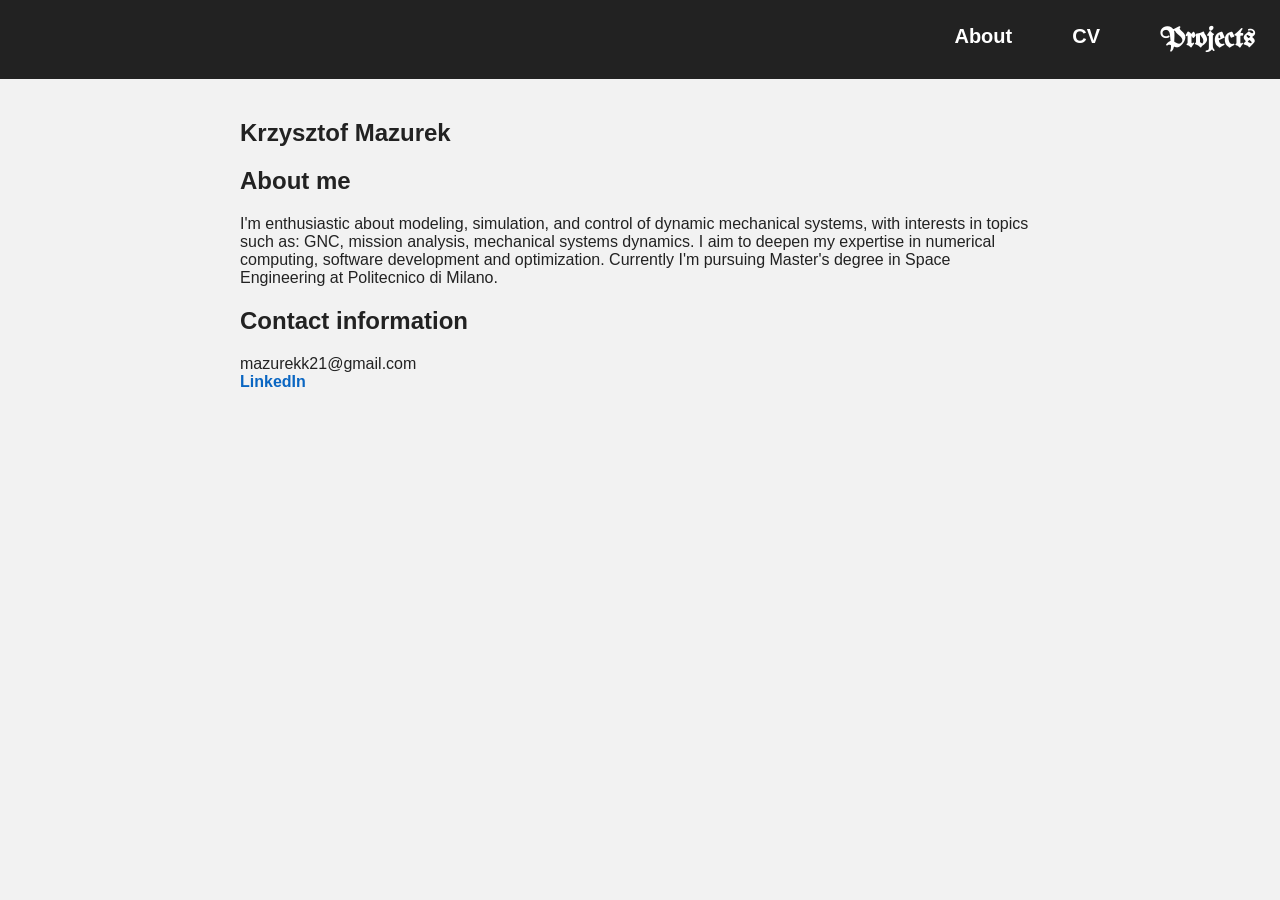
<file: index.html>
<!DOCTYPE html>
<html>
<head>
    <title>Krzysztof Mazurek</title>
    <link rel="stylesheet" href="style.css">
    <link href="https://fonts.googleapis.com/css2?family=UnifrakturMaguntia&display=swap" rel="stylesheet"></head>
<body>

<nav>
    <a href="index.html">About</a>
    <a href="cv.html">CV</a>
    <!-- <a href="projects.html">Projects</a> -->
    <a href="projects.html" class="gothic">Projects</a>
</nav>

<section class="about-page">
    <h1>Krzysztof Mazurek</h1>

    <h2>About me</h2>
    <p>I'm enthusiastic about modeling, simulation, and control of dynamic mechanical systems, with interests in topics
such as: GNC, mission analysis, mechanical systems dynamics. I aim to deepen my expertise in numerical
computing, software development and optimization. Currently I'm pursuing Master's degree in Space Engineering at Politecnico di Milano.</p>
   
    <!-- <h2>And a bit more</h2>
    <p>
    My knowledge is relatively broad, ranging from mechanical design and structural analysis to simulation and robotic software development.
    This is due to the fact that I have always been interested in various types of moving mechanical systems. After joining a student team developing an electric motorcycle,
    I gained extensive knowledge of mechanical design and the multidisciplinary skills needed in motorsport. Over 3 years of contribution, this culminated in the successful delivery
    of the motorcycle at the MotoStudent competition in Aragon, Spain. Besides that, I led a 3D printing association, conducted internships in automation software engineering,
    and structural analysis. In the end, what connected all my experiences was the design, simulation, and control of various mechanical systems, as well as software development. <br>

    After graduating with a Bachelor's degree in Robotics, I decided to continue my Master's studies in Space Engineering to explore an industry focused on R&D and scientific innovation.
    My aim is to develop skills in software development for the simulation and control of systems where multiple dynamical phenomena interact. <br> <br>

    In my free time, I enjoy bouldering and cycling. I try to spend my vacations actively backpacking or bikepacking. I have hiked through Corsica on the GR20 trail, completed the Tour du Mont Blanc,
    Walkers Haute Route, and cycled 1,000 km from Vienna to Trieste.
</p> -->

    <h2>Contact information</h2>
    <p> 
        mazurekk21@gmail.com <br>
        <!-- <a href="https://www.linkedin.com/in/krzysztof-mazurek-030470272/">Linkedin </a> -->
         <a class="linkedin" href="https://www.linkedin.com/in/krzysztof-mazurek-030470272/">LinkedIn</a>


    </p>


</section>

</body>
</html>
</file>
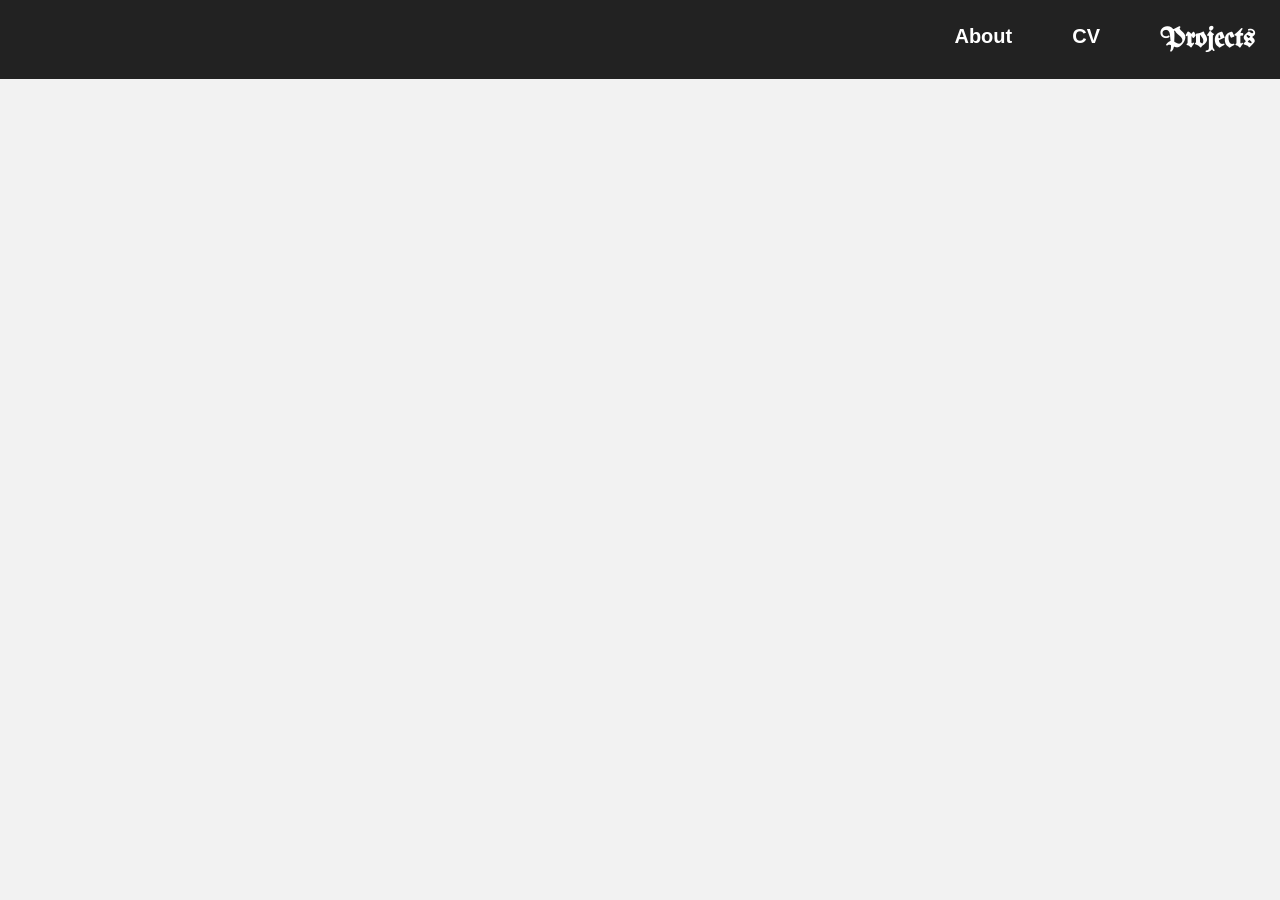
<file: cv.html>
<!DOCTYPE html>
<html>
<head>
    <title>CV - Krzysztof Mazurek</title>
    <link rel="stylesheet" href="style.css">
    <link href="https://fonts.googleapis.com/css2?family=UnifrakturMaguntia&display=swap" rel="stylesheet"></head>

</head>
<body>

<nav>
    <a href="index.html">About</a>
    <a href="cv.html">CV</a>
    <!-- <a href="projects.html">Projects</a> -->
    <a href="projects.html" class="gothic">Projects</a>
</nav>

<section class="cv-page">
    <!-- <h1>Curriculum Vitae</h1> -->
    <br> <br>
    <iframe src="pdf/CV_Krzysztof_Mazurek.pdf" width="100%" height="1000px"></iframe>
</section>

</body>
</html>
</file>
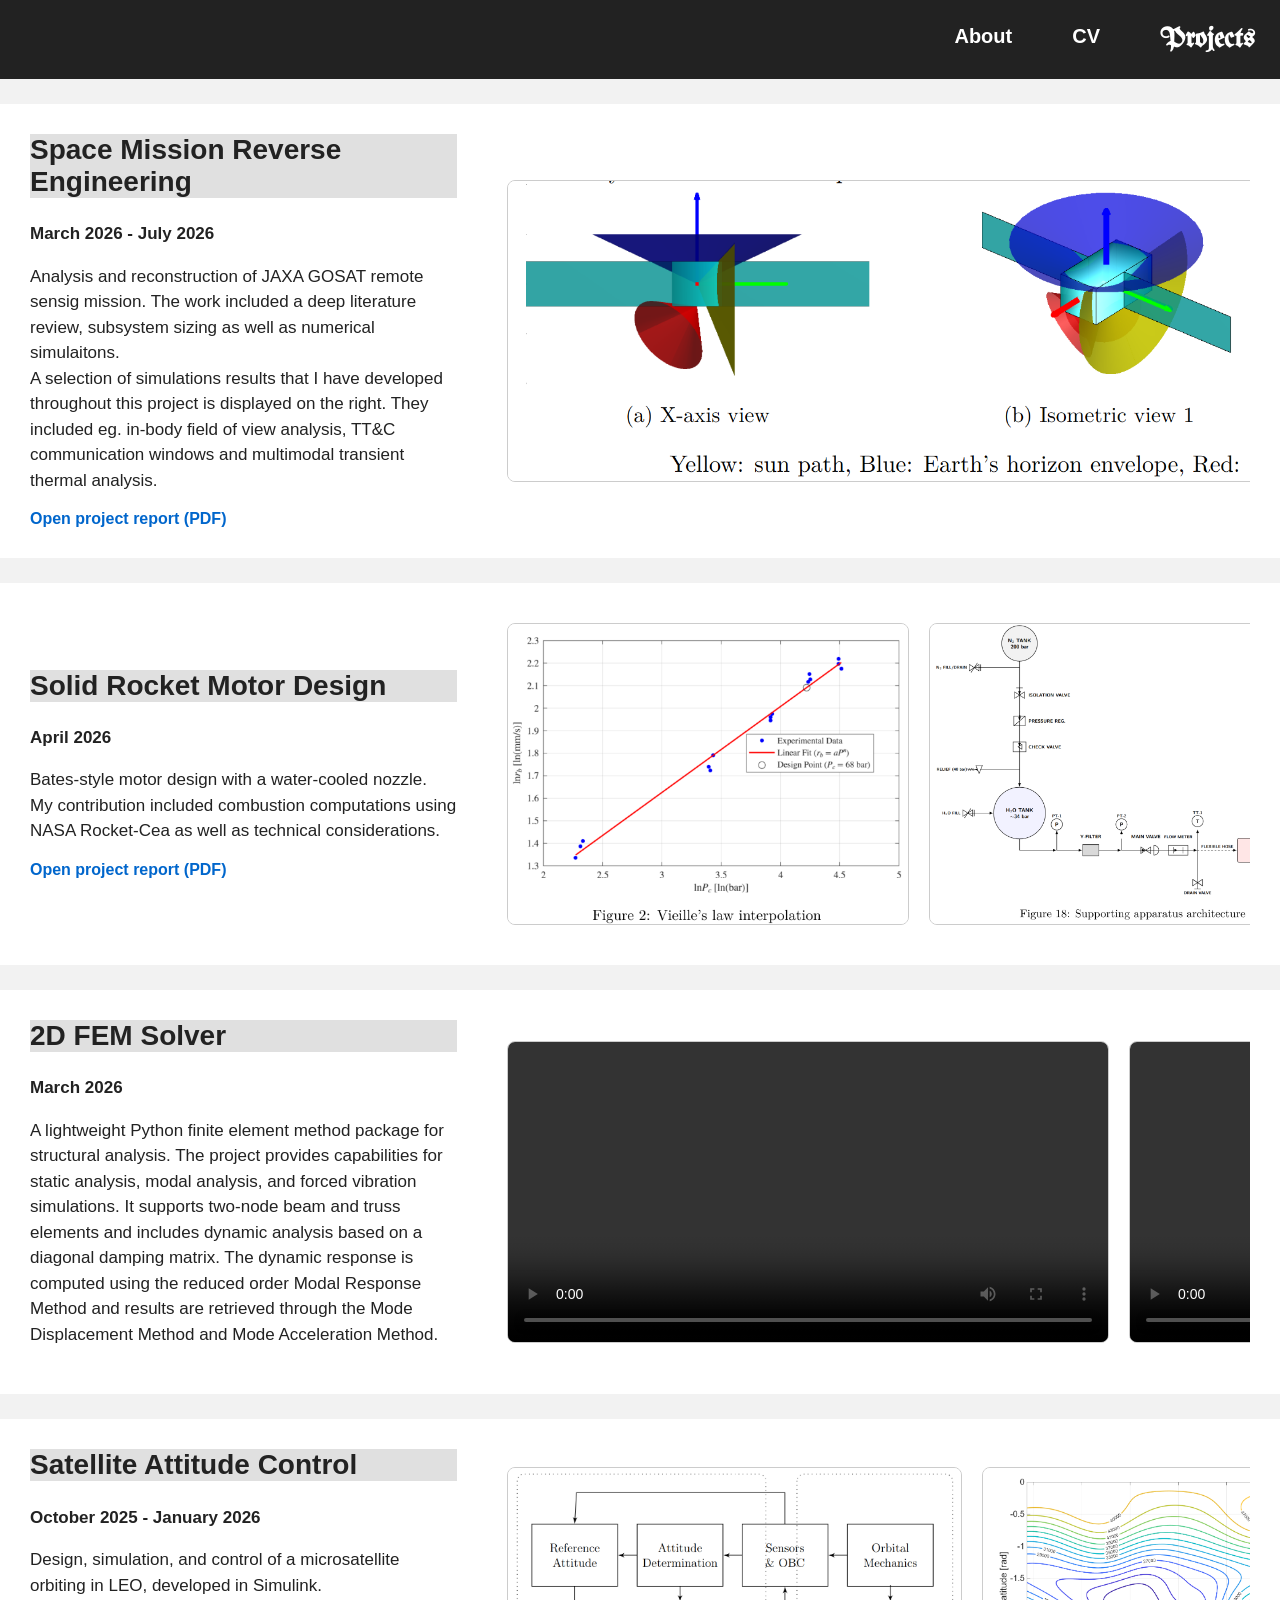
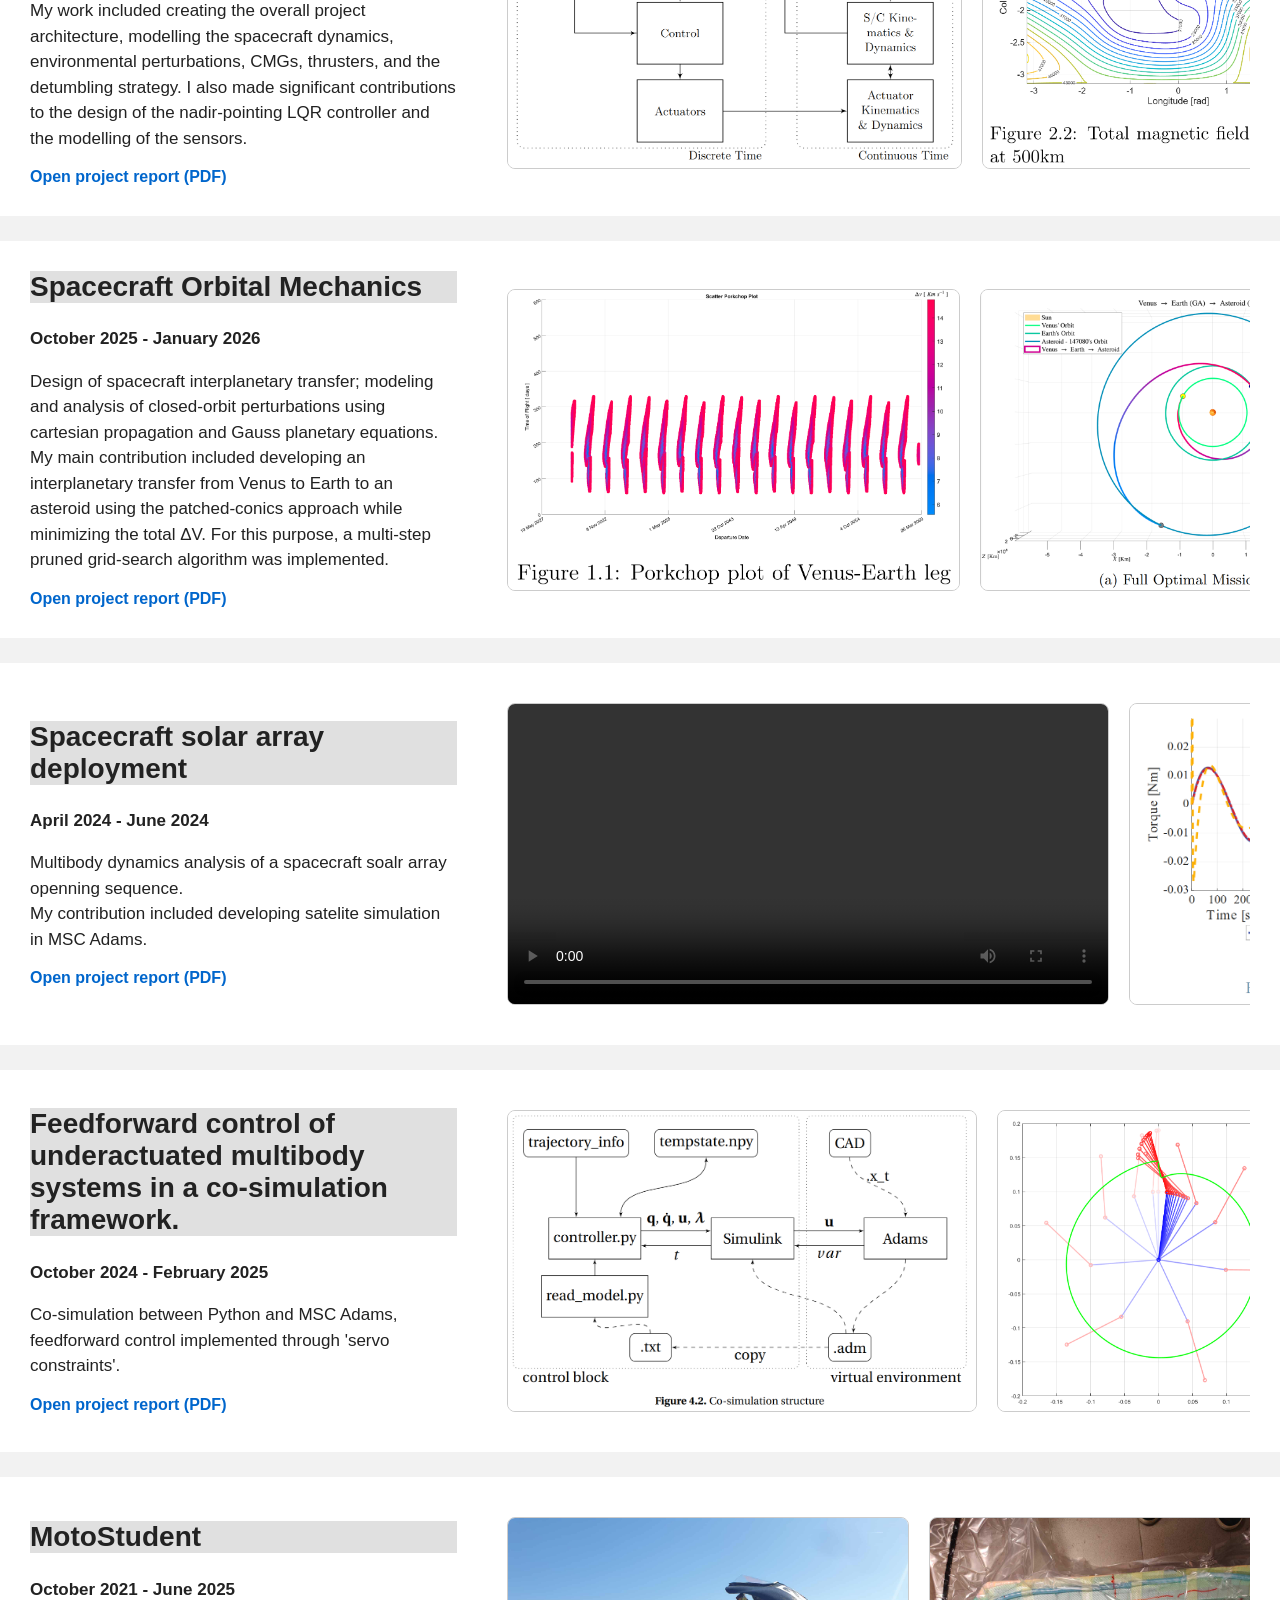
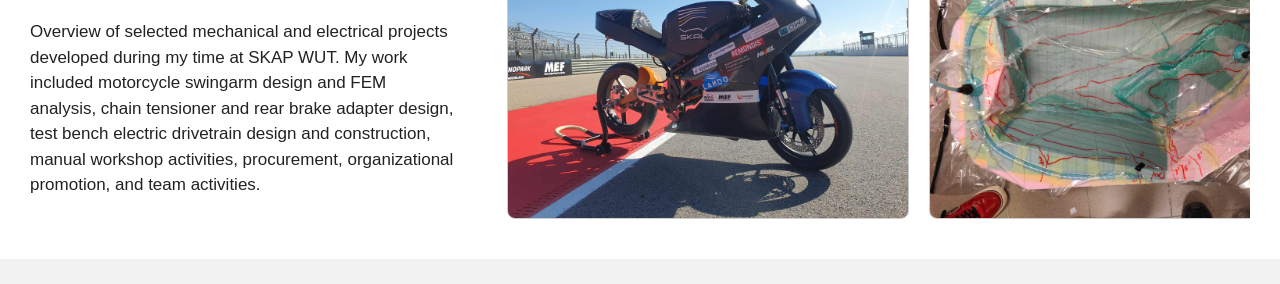
<file: projects.html>
<!DOCTYPE html>
<html>

<head>
    <title>Projects - Krzysztof Mazurek</title>
    <link rel="stylesheet" href="style.css">
    <link href="https://fonts.googleapis.com/css2?family=UnifrakturMaguntia&display=swap" rel="stylesheet"></head>

</head>


<body>


<nav>
    <a href="index.html">About</a>
    <a href="cv.html">CV</a>
    <!-- <a href="projects.html">Projects</a> -->
    <a href="projects.html" class="gothic">Projects</a>
</nav>

<div class="projects">




<!-- SPACE MISSION -->

<section class="project">

    <div class="description">

        <h2>Space Mission Reverse Engineering</h2>

        <p>
            <strong> March 2026 - July 2026 </strong>   
        </p>

        <p>
            Analysis and reconstruction of JAXA GOSAT remote sensig mission. The work included a deep literature review, subsystem sizing
            as well as numerical simulaitons.
            <br> A selection of simulations results that I have developed throughout this project is displayed 
            on the right. They included eg. in-body field of view analysis, TT&C communication windows and multimodal transient 
            thermal analysis. 
         
        </p>


        <a href="pdf/SSEO.pdf" target="_blank">
            Open project report (PDF)
        </a>

    </div>



    <div class="media-container">

        <img src="images/fov.png">
        <img src="images/groundstations.png">
        <img src="images/rays.png">
        <img src="images/thermal_nodes.png">
        <img src="images/transient.png">


    </div>


</section>


<!-- Space propulsion -->

<section class="project">

    <div class="description">

        <h2>Solid Rocket Motor Design</h2>

        <p>
            <strong> April 2026 </strong>   
        </p>

        <p>
            Bates-style motor design with a water-cooled nozzle. 
            <br> My contribution included combustion computations using NASA Rocket-Cea
            as well as technical considerations.
        </p>


        <a href="pdf/Propulsion_project.pdf" target="_blank">
            Open project report (PDF)
        </a>


    </div>



    <div class="media-container">

        <img src="images/vielle.png">
        <img src="images/prop_architecture.png">
        <img src="images/composition.png">



    </div>
</section>



<!-- FEM SOLVER -->

<section class="project">

    <div class="description">

        <h2>2D FEM Solver</h2>
        <p>
            <strong> March 2026 </strong>   
        </p>

        <p>
            A lightweight Python finite element method package for structural analysis. 
            The project provides capabilities for static analysis, modal analysis, and forced vibration simulations. 
            It supports two-node beam and truss elements and includes dynamic analysis based on a diagonal damping matrix. 
            The dynamic response is computed using the reduced order Modal Response Method and results are 
            retrieved through the Mode Displacement Method and Mode Acceleration Method.
        </p>


    </div>


    <div class="media-container">

        <video controls>
            <source src="video/static.mp4" type="video/mp4">
        </video>


        <video controls>
            <source src="video/mode5.mp4" type="video/mp4">
        </video>


        <video controls>
            <source src="video/forced.mp4" type="video/mp4">
        </video>


    </div>

</section>






<!-- ATTITUDE CONTROL -->


<section class="project">

    <div class="description">

        <h2>Satellite Attitude Control</h2>

        <p>
            <strong> October 2025 - January 2026 </strong>   
        </p>

        <p>
            Design, simulation, and control of a microsatellite orbiting in LEO, developed in Simulink. <br>
            My work included creating the overall project architecture, modelling the spacecraft dynamics, 
            environmental perturbations, CMGs, thrusters, and the detumbling strategy. 
            I also made significant contributions to the design of the nadir-pointing LQR 
            controller and the modelling of the sensors.

        </p>


        <a href="pdf/Attitude_dynamics.pdf" target="_blank">
            Open project report (PDF)
        </a>


    </div>



    <div class="media-container">

        <img src="images/architecture.png">
        <img src="images/magfield.png">
        <img src="images/cmg.png">
        <img src="images/detumble.png">
        <img src="images/lqr.png">





    </div>


</section>


<!-- Orbital -->


<section class="project">

    <div class="description">

        <h2>Spacecraft Orbital Mechanics</h2>

        <p>
            <strong> October 2025 - January 2026 </strong>   
        </p>

        <p>
            Design of spacecraft interplanetary transfer; modeling and analysis of closed-orbit perturbations
            using cartesian propagation and Gauss planetary equations. <br>
            My main contribution included developing an interplanetary transfer from Venus to Earth to 
            an asteroid using the patched-conics approach while minimizing the total ΔV. 
            For this purpose, a multi-step pruned grid-search algorithm was implemented.
 
        </p>


        <a href="pdf/Orbital_Mechanics.pdf" target="_blank">
            Open project report (PDF)
        </a>


    </div>



    <div class="media-container">

        <img src="images/porkchop.png">
        <img src="images/patchedconics.png">
        <img src="images/flyby.png">

    </div>


</section>





<!-- Solar array -->

<section class="project">

    <div class="description">

        <h2>Spacecraft solar array deployment</h2>

        <p>
            <strong> April 2024 - June 2024 </strong>   
        </p>

        <p>
            Multibody dynamics analysis of a spacecraft soalr array openning sequence. <br>
            My contribution included developing satelite simulation in MSC Adams.
        </p>


        <a href="pdf/Multibody_dynamics.pdf" target="_blank">
            Open project report (PDF)
        </a>


    </div>



    <div class="media-container">
        <video controls>
            <source src="video/opening_sequence.mp4" type="video/mp4">
        </video>
        <img src="images/panel1.png">
        <img src="images/panel2.png">

    </div>
</section>



<!-- Bachelor's thesis -->

<section class="project">

    <div class="description">

        <h2>Feedforward control of underactuated multibody systems in a co-simulation framework.</h2>

        <p>
            <strong> October 2024 - February 2025 </strong>   
        </p>

        <p>
            Co-simulation between Python and MSC Adams, feedforward control implemented through 'servo constraints'.
        </p>


        <a href="pdf/Bachelor_thesis.pdf" target="_blank">
            Open project report (PDF)
        </a>


    </div>



    <div class="media-container">

        <img src="images/multibody_architecture.png">
        <img src="images/2beam.png">
        <img src="images/lissajous.png">


    </div>
</section>





<!-- MOTOSTUDENT -->


<section class="project">


    <div class="description">


        <h2>MotoStudent</h2>

        <p>
            <strong> October 2021 - June 2025 </strong>   
        </p>

        <p>
        Overview of selected mechanical and electrical projects developed during my time at SKAP WUT. 
        My work included motorcycle swingarm design and FEM analysis, chain tensioner and rear 
        brake adapter design, test bench electric drivetrain design and construction, manual workshop activities, 
        procurement, organizational promotion, and team activities.

        </p>


    </div>



    <div class="media-container">


        <img src="images/skap_motor.jpg">

        <img src="images/skap_lamination.jpg">

        <img src="images/skap_electrical_work.jpg">

        <img src="images/skap_electrical_schematics.png">

        <img src="images/skap_swingarm.jpg">

        <img src="images/skap_swingarm_tip.jpg">


        <img src="images/skap_swingarm_fem.png">


        <video controls>
            <source src="video/adams_skap.mp4" type="video/mp4">
        </video>


    </div>


</section>






</div>


</body>

</html>
</file>
<file: style.css>
body {
    margin: 0;
    font-family: Arial, Helvetica, sans-serif;
    background: #f2f2f2;
    color: #222;
}

.about-page {
    max-width: 800px;   /* Adjust as needed */
    margin: 40px auto;
    padding: 0 20px;
}

/* .cv-page {
    max-width: 1000px;   /* Adjust as needed */
    margin: 40px auto;
    padding: 0 20px;
} 
*/



.cv-page {
    max-width: 1000px;
    margin: 40px auto;
    padding: 0 20px;
}

.cv-page iframe {
    width: 75%;
    height: 80vh; /* adjust this */
    border: none;
    display: block;
    margin: 0 auto;
}


/* Navigation */

nav {
    background: #222222;
    padding: 25px;
    display: flex;
    justify-content: flex-end;
    position: sticky;
    top: 0;
    z-index: 10;
}

nav a {
    color: white;
    margin-left: 30px;
    font-weight: bold;
    font-size: 20px;
    margin-left: 60px;           
    text-decoration: none; /* Add this */  
}

.gothic {
    font-family: "UnifrakturMaguntia", cursive;
    font-size: 28px;
}

nav a:hover {
    opacity: 0.7;
}


/* Main container */

.projects {
    width: 100%;
}


/* Individual project */

.project {
    min-height: 38vh;
    background: white;
    margin: 25px 0;
    padding: 30px;

    display: flex;
    gap: 40px;
    align-items: center;

    box-sizing: border-box;
}


/* Left description */

.description {
    flex: 0 0 35%;
}


.description h2 {
    margin-top: 0;
    font-size: 28px;
    background: rgb(224, 224, 224);

}


.description p {
    font-size: 17px;    
    line-height: 1.5;
    
}


.description a {
    color: #0066cc;
    font-weight: bold;
    text-decoration: none;
    
}


.description a:hover {
    text-decoration: underline;
}


.linkedin {
    color: #0a66c2;        /* LinkedIn blue */
    font-weight: bold;
    text-decoration: none;
}

.linkedin:hover {
    text-decoration: underline;
}

/* Media area */

.media-container {
    flex: 1;

    display: flex;
    gap: 20px;

    overflow-x: auto;
    padding: 10px;

    scroll-behavior: smooth;
}


/* scrollbar */

.media-container::-webkit-scrollbar {
    height: 10px;
}

.media-container::-webkit-scrollbar-thumb {
    background: #888;
    border-radius: 5px;
}


/* Images and videos */

.media-container img,
.media-container video {

    height: 300px;
    width: auto;

    border-radius: 8px;
    border: 1px solid #ccc;

    flex-shrink: 0;
}


/* Mobile */

@media(max-width: 900px) {

    .project {
        flex-direction: column;
        align-items: stretch;
    }

    .description {
        flex: none;
    }

    .media-container img,
    .media-container video {
        height: 220px;
    }

}
</file>
